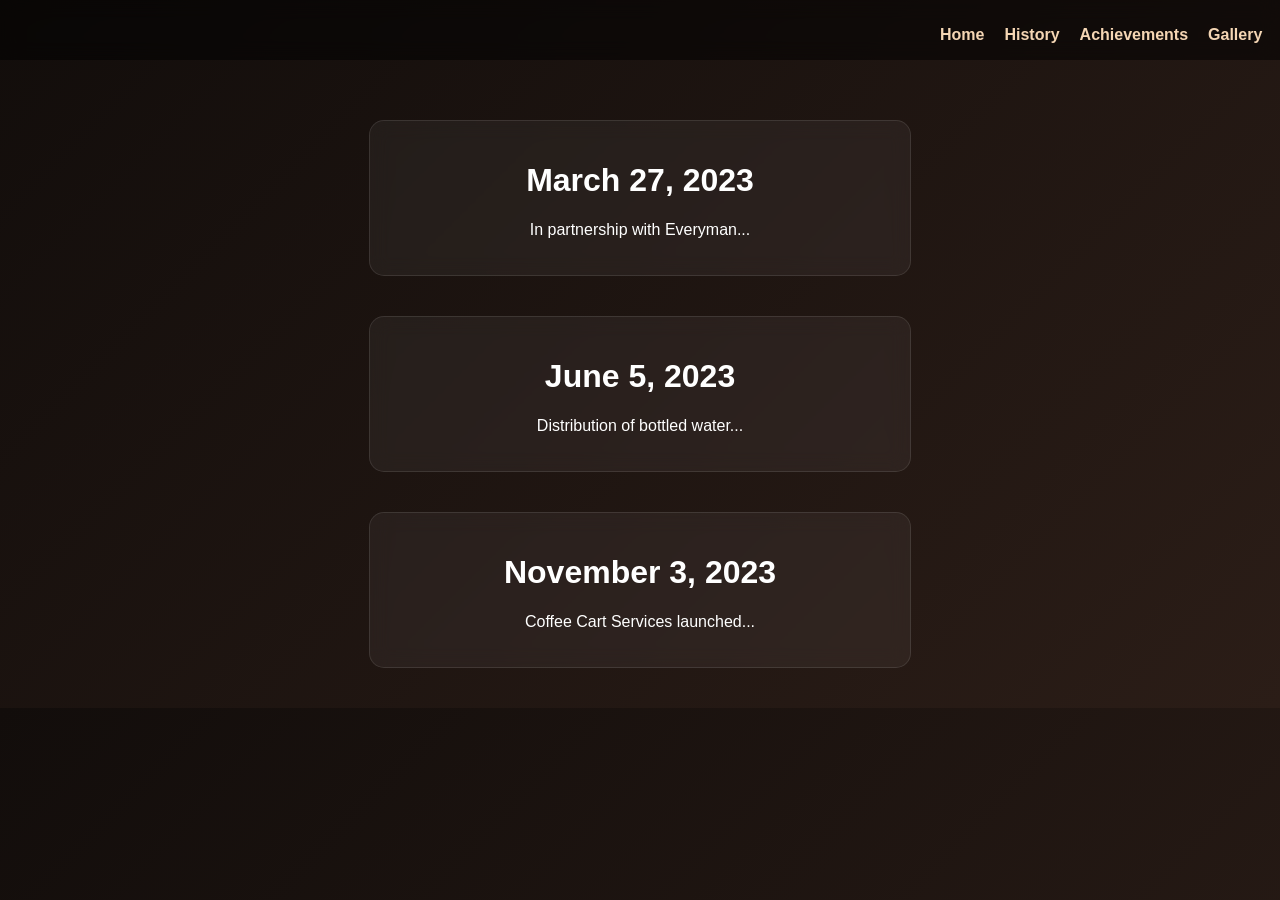
<file: templates/achievements.html>
<!DOCTYPE html>
<html lang="en">
<head>
<meta charset="UTF-8">
<meta name="viewport" content="width=device-width, initial-scale=1.0">
<title>Achievements | Faba Coffee</title>

<style>
body{
  margin:0;
  font-family:Arial, sans-serif;
  background:linear-gradient(135deg,#120d0b,#2b1d17);
  color:white;
}

/* HEADER (same sa home) */
header{
  width: 1300px;
    display:flex;
    justify-content:space-between;
    align-items:center;
    padding-top: 10px;
    padding-left: 900px;
    position:fixed;
    top:0;
    background:rgba(0,0,0,0.5);
    backdrop-filter:blur(10px);
}


.logo{width:70px;}

.navbar{
  list-style:none;
  display:flex;
  gap:20px;
}

.navbar a{
  text-decoration:none;
  color:#f5d6b4;
  font-weight:bold;
}

/* MAIN */
main{
  padding-top:120px;
}

/* CARDS SAME THEME */
.result{
  width:500px;
  margin:auto;
  margin-bottom:40px;
  padding:20px;
  border-radius:15px;
  background:rgba(255,255,255,0.05);
  border:1px solid rgba(255,255,255,0.1);
  backdrop-filter:blur(10px);
  transition:0.4s;
  text-align:center;
}

.result:hover{
  transform:scale(1.05);
  background:rgba(255,255,255,0.08);
}

img{
  width:100%;
  border-radius:10px;
  margin-top:10px;
}
</style>
</head>

<body>

<header>

  <nav>
    <ul class="navbar">
      <li><a href="{{ url_for('home') }}">Home</a></li>
      <li><a href="history.html">History</a></li>
      <li><a href="achievements.html">Achievements</a></li>
      <li><a href="gallery.html">Gallery</a></li>
    </ul>
  </nav>
</header>

<main>

<div class="result">
  <h1>March 27, 2023</h1>
  <p>In partnership with Everyman...</p>

</div>

<div class="result">
  <h1>June 5, 2023</h1>
  <p>Distribution of bottled water...</p>

</div>

<div class="result">
  <h1>November 3, 2023</h1>
  <p>Coffee Cart Services launched...</p>
 
</div>

</main>

</body>
</html>
</file>
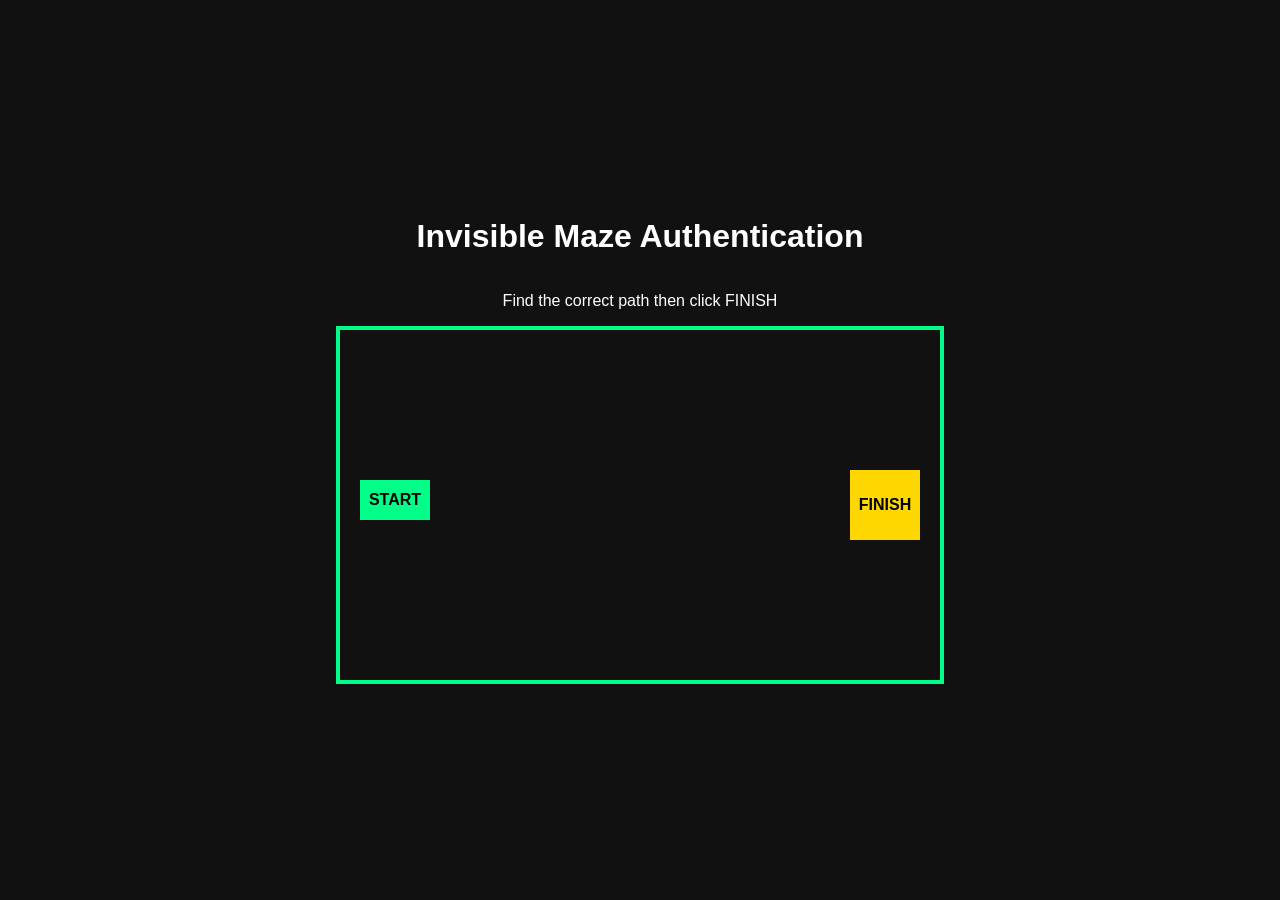
<file: templates/maze.html>
<!DOCTYPE html>
<html lang="en">
<head>
<meta charset="UTF-8">
<meta name="viewport" content="width=device-width, initial-scale=1.0">
<title>Invisible Maze Authentication</title>

<style>
body{
    margin:0;
    background:#111;
    color:white;
    font-family:Arial,sans-serif;
    display:flex;
    flex-direction:column;
    justify-content:center;
    align-items:center;
    height:100vh;
}

#maze{
    width:600px;
    height:350px;
    border:4px solid #00ff88;
    position:relative;
    overflow:visible;
}

#start{
    position:absolute;
    left:20px;
    top:150px;
    width:70px;
    height:40px;
    background:#00ff88;
    color:black;
    font-weight:bold;
    display:flex;
    justify-content:center;
    align-items:center;
}

#finish{
    position:absolute;
    right:20px;
    top:140px;
    width:70px;
    height:70px;
    background:gold;
    color:black;
    font-weight:bold;
    display:flex;
    justify-content:center;
    align-items:center;
    cursor:pointer;
}

.wall,
.borderTrap{
    position:absolute;
     background:transparent;

    pointer-events:auto;
}

#goAdmin{
    position:absolute;
    right:10px;
    bottom:10px;
    padding:10px 15px;
    background:gold;
    border:none;
    cursor:pointer;
    font-weight:bold;
    display:none;
    z-index:999;
}

#msg{
    margin-top:20px;
    font-size:22px;
    font-weight:bold;
}
</style>
</head>

<body>

<h1>Invisible Maze Authentication</h1>
<p>Find the correct path then click FINISH</p>

<div id="maze">

    <div id="start">START</div>
    <div id="finish">FINISH</div>

    <button id="goAdmin">ENTER ADMIN</button>

    <!-- BORDER -->
    <div class="borderTrap" style="top:0;left:0;width:490px;height:8px;"></div>
    <div class="borderTrap" style="bottom:0;left:0;width:100px;height:8px;"></div>
    <div class="borderTrap" style="top:0;left:0;width:8px;height:350px;"></div>
    <div class="borderTrap" style="top:0;right:0;width:8px;height:350px;"></div>

    <!-- MAZE -->
    <div class="wall" style="left:120px; top:0; width:30px; height:140px;"></div>
    <div class="wall" style="left:120px; top:185px; width:30px; height:158px;"></div>

    <div class="wall" style="left:240px; top:60px; width:30px; height:100px;"></div>
    <div class="wall" style="left:240px; top:220px; width:30px; height:130px;"></div>

    <div class="wall" style="left:360px; top:0; width:30px; height:140px;"></div>
    <div class="wall" style="left:360px; top:20px; width:30px; height:315px;"></div>

    <div class="wall" style="left:160px; top:160px; width:120px; height:25px;"></div>
    <div class="wall" style="left:300px; top:130px; width:120px; height:25px;"></div>
    <div class="wall" style="left:509px; top:5px; width:100px; height:230px;"></div>
    <div class="wall" style="left:509px; top:220px; width:83px; height:15px;"></div>

</div>

<div id="msg"></div>

<script>

const start = document.getElementById("start");
const finish = document.getElementById("finish");
const btn = document.getElementById("goAdmin");
const msg = document.getElementById("msg");

const walls = document.querySelectorAll(".wall, .borderTrap");

let started = false;
let cheatMode = false;

/* START */
start.addEventListener("mouseenter", () => {
    started = true;
    msg.innerHTML = "Authentication Started...";
    btn.style.display = "none";
});

/* COLLISION */
walls.forEach(el => {
    el.addEventListener("mouseenter", () => {
        if(started && !cheatMode){
            started = false;
            msg.innerHTML = "❌ DETECTED! Restart from START";
            btn.style.display = "none";
        }
    });
});

/* FINISH */
finish.addEventListener("mouseenter", () => {
    if(started || cheatMode){
        msg.innerHTML = "✅ FINISH REACHED! Click button to continue";
        btn.style.display = "block";
    }
});

/* ADMIN BUTTON */
btn.addEventListener("click", () => {
    window.location.href = "admin.html";
});

/* 🔥 CHEAT SYSTEM (CTRL + SHIFT + ALT + C) */
document.addEventListener("keydown", async (e) => {

    if(e.ctrlKey && e.shiftKey && e.altKey && e.code === "KeyC"){

        const code = prompt("Enter cheat code:");

        if(!code) return;

        try {
            const response = await fetch("/check-cheat", {
                method: "POST",
                headers: {
                    "Content-Type": "application/json"
                },
                body: JSON.stringify({ code })
            });

            const result = await response.json();

            if(result.success){

                cheatMode = !cheatMode;

                walls.forEach(w => {
                    w.style.display = cheatMode ? "none" : "block";
                });

                msg.innerHTML = cheatMode
                    ? "🟢 CHEAT MODE ON (Free Path)"
                    : "🔴 CHEAT MODE OFF";

            } else {
                alert("❌ Wrong Cheat Code");
            }

        } catch (err) {
            console.log(err);
            alert("Server error");
        }
    }
});
    </script>

</body>
</html>
</file>
